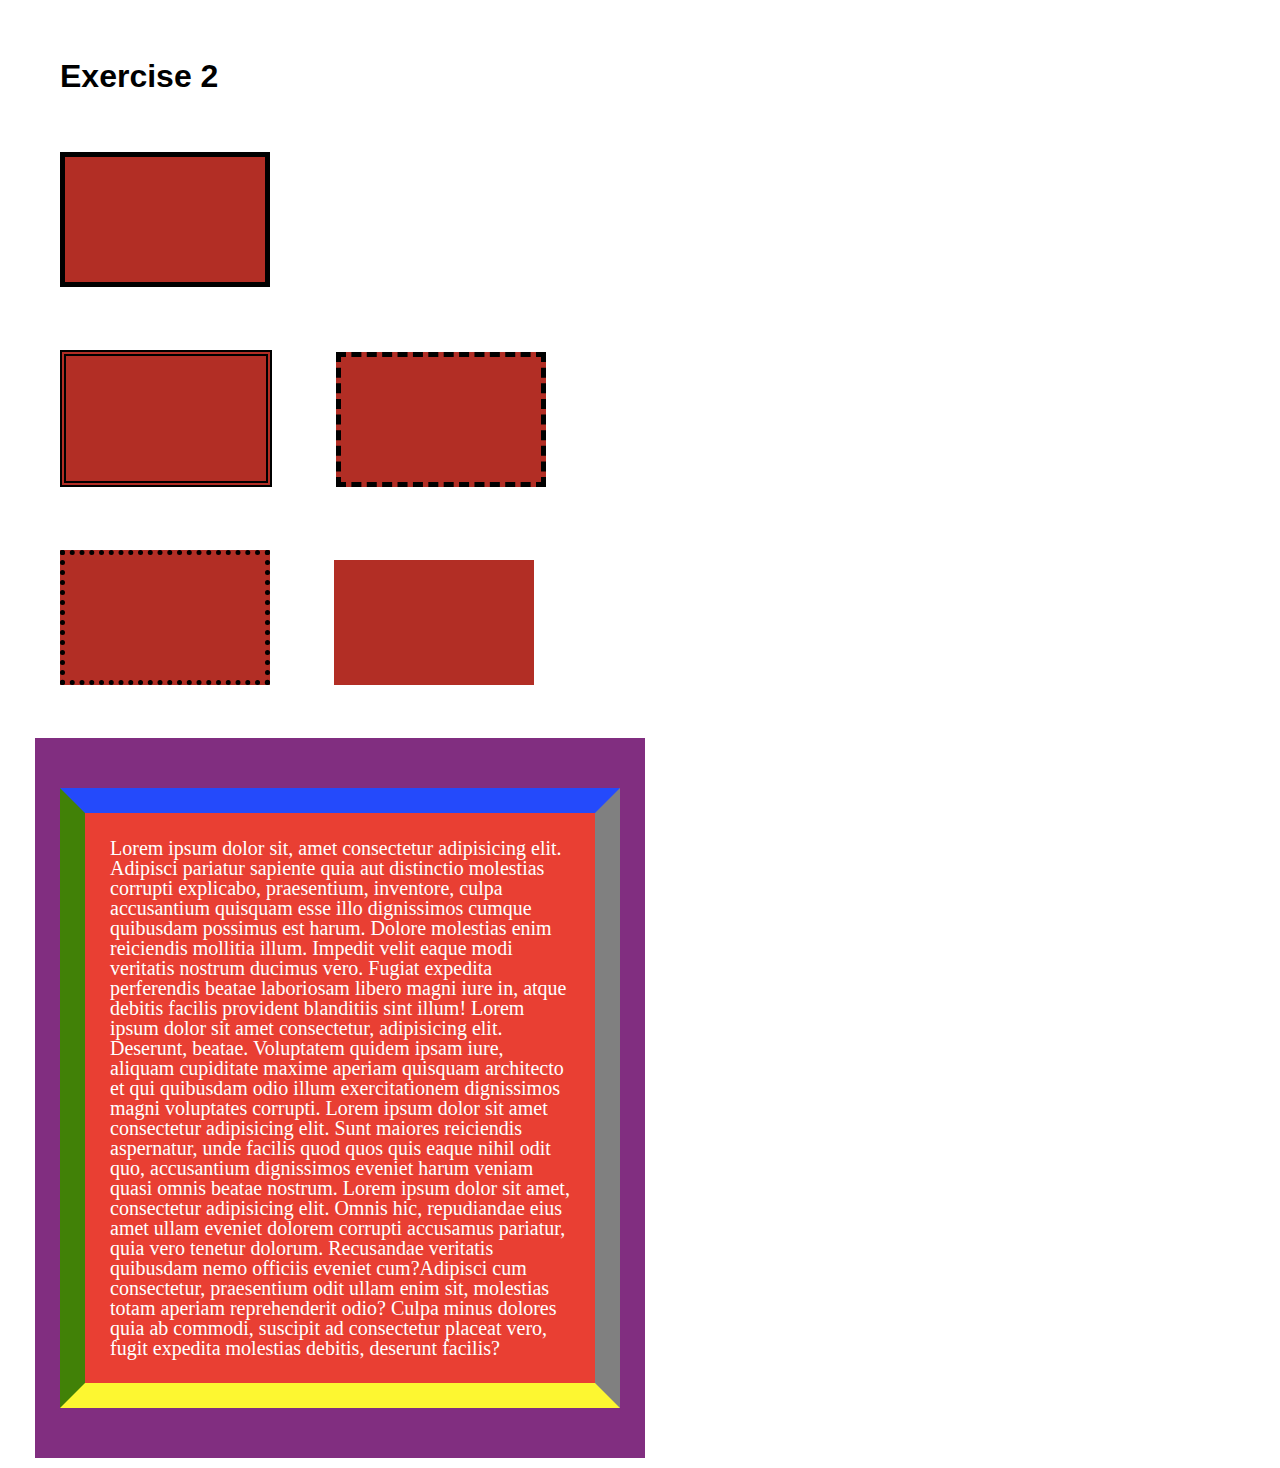
<file: Assignment-Level-2/index.html>
<!DOCTYPE html>
<html lang="en">
<head>
    <meta charset="UTF-8">
    <meta name="viewport" content="width=device-width, initial-scale=1.0">
    <title>Assignment Level 2</title>
    <link rel="stylesheet" href="./assests/stylesheet/main.css">
</head>
<body>
    
    <!-- Header -->
    <header>
        <h1>Exercise 2</h1>
    </header>

    <!-- section 1-->
    <section>
        <div class="container solid-border">

        </div>
    </section>

    <!-- section 2 -->
    <section>
        <div class="container double-border">

        </div>
        <div class="container dashed-border">

        </div>
    </section>

    <!-- section 3 -->
    <section>
        <div class="container dotted-border">

        </div>
        <div class="container">

        </div>
    </section>

    <!-- section 4 -->
    <section class="large">
        <div class="container large-box">
            <p>Lorem ipsum dolor sit, amet consectetur adipisicing elit. Adipisci pariatur sapiente quia aut distinctio molestias corrupti explicabo, praesentium, inventore, culpa accusantium quisquam esse illo dignissimos cumque quibusdam possimus est harum.
            Dolore molestias enim reiciendis mollitia illum. Impedit velit eaque modi veritatis nostrum ducimus vero. Fugiat expedita perferendis beatae laboriosam libero magni iure in, atque debitis facilis provident blanditiis sint illum! Lorem ipsum dolor sit amet consectetur, adipisicing elit. Deserunt, beatae. Voluptatem quidem ipsam iure, aliquam cupiditate maxime aperiam quisquam architecto et qui quibusdam odio illum exercitationem dignissimos magni voluptates corrupti. Lorem ipsum dolor sit amet consectetur adipisicing elit. Sunt maiores reiciendis aspernatur, unde facilis quod quos quis eaque nihil odit quo, accusantium dignissimos eveniet harum veniam quasi omnis beatae nostrum. Lorem ipsum dolor sit amet, consectetur adipisicing elit. Omnis hic, repudiandae eius amet ullam eveniet dolorem corrupti accusamus pariatur, quia vero tenetur dolorum. Recusandae veritatis quibusdam nemo officiis eveniet cum?Adipisci cum consectetur, praesentium odit ullam enim sit, molestias totam aperiam reprehenderit odio? Culpa minus dolores quia ab commodi, suscipit ad consectetur placeat vero, fugit expedita molestias debitis, deserunt facilis? </p>
        </div>
    </section>

</body>
</html>
</file>
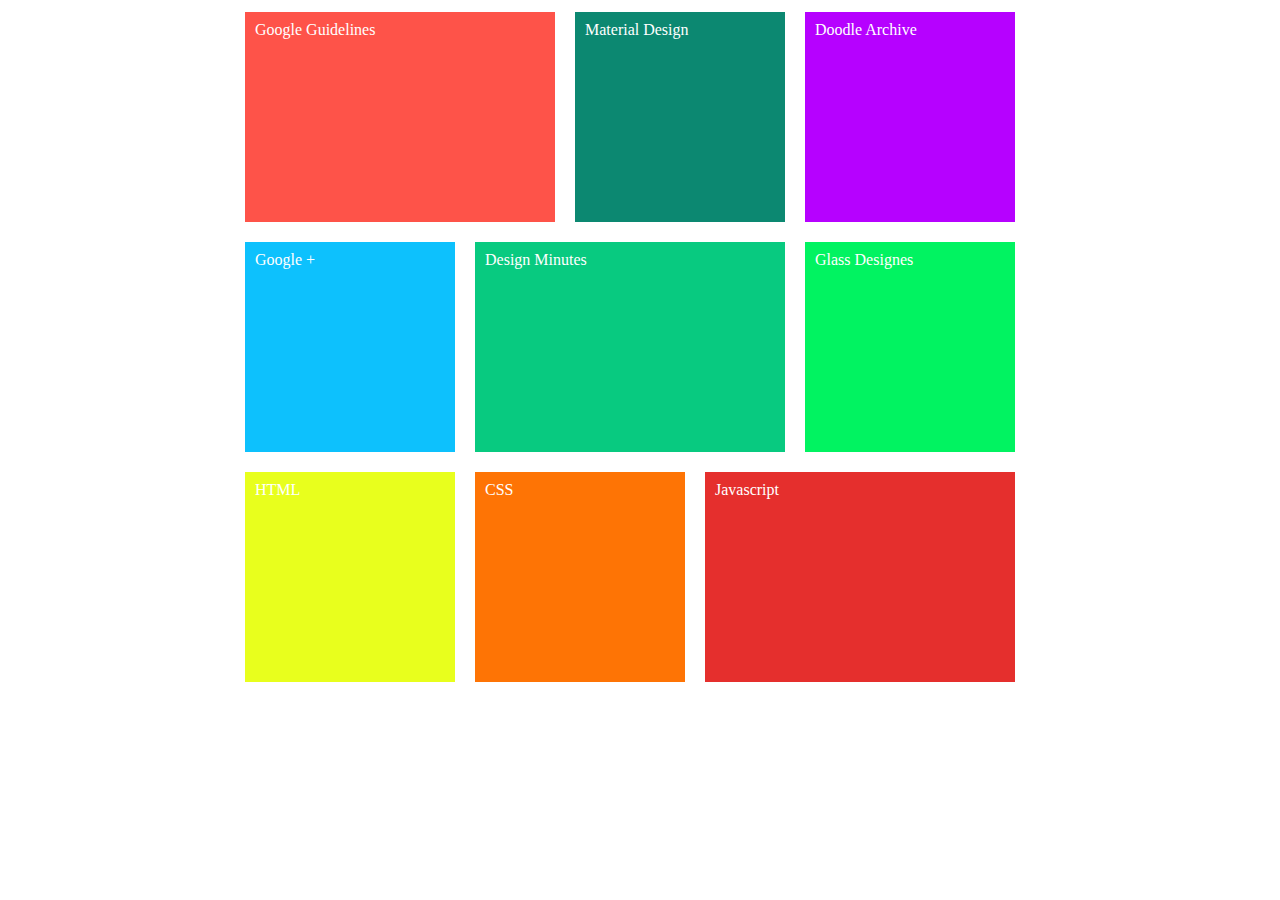
<file: Assignment-Level-3/index.html>
<!DOCTYPE html>
<html lang="en">
<head>
    <meta charset="UTF-8">
    <meta name="viewport" content="width=device-width, initial-scale=1.0">
    <title>Assignment Level 3</title>
    <link rel="stylesheet" href="./assests/style/main.css">
</head>
<body>
    <!-- main -->
    <main>

        <!-- section 1 -->
        <section>
            <div class="box box-large google-guide">
                <p>Google Guidelines</p>
            </div><!--
        --><div class="box material-design">
                <p>Material Design</p>
            </div><!--
        --><div class="box doodle-archive">
                <p>Doodle Archive</p>
            </div>
        </section>

        <!-- section 2 -->
        <section>
            <div class="box google-plus">
                <p>Google +</p>
            </div><!--
        --><div class="box box-large design-minute">
                <p>Design Minutes</p>
            </div><!--
        --><div class="box glass-designes">
                <p>Glass Designes</p>
            </div>
        </section>

        <!-- section 3 -->
        <section>
            <div class="box html">
                <p>HTML</p>
            </div><!--
        --><div class="box css">
                <p>CSS</p>
            </div><!--
        --><div class="box box-large javascript">
                <p>Javascript</p>
            </div>
        </section>
        
    </main>
</body>
</html>
</file>
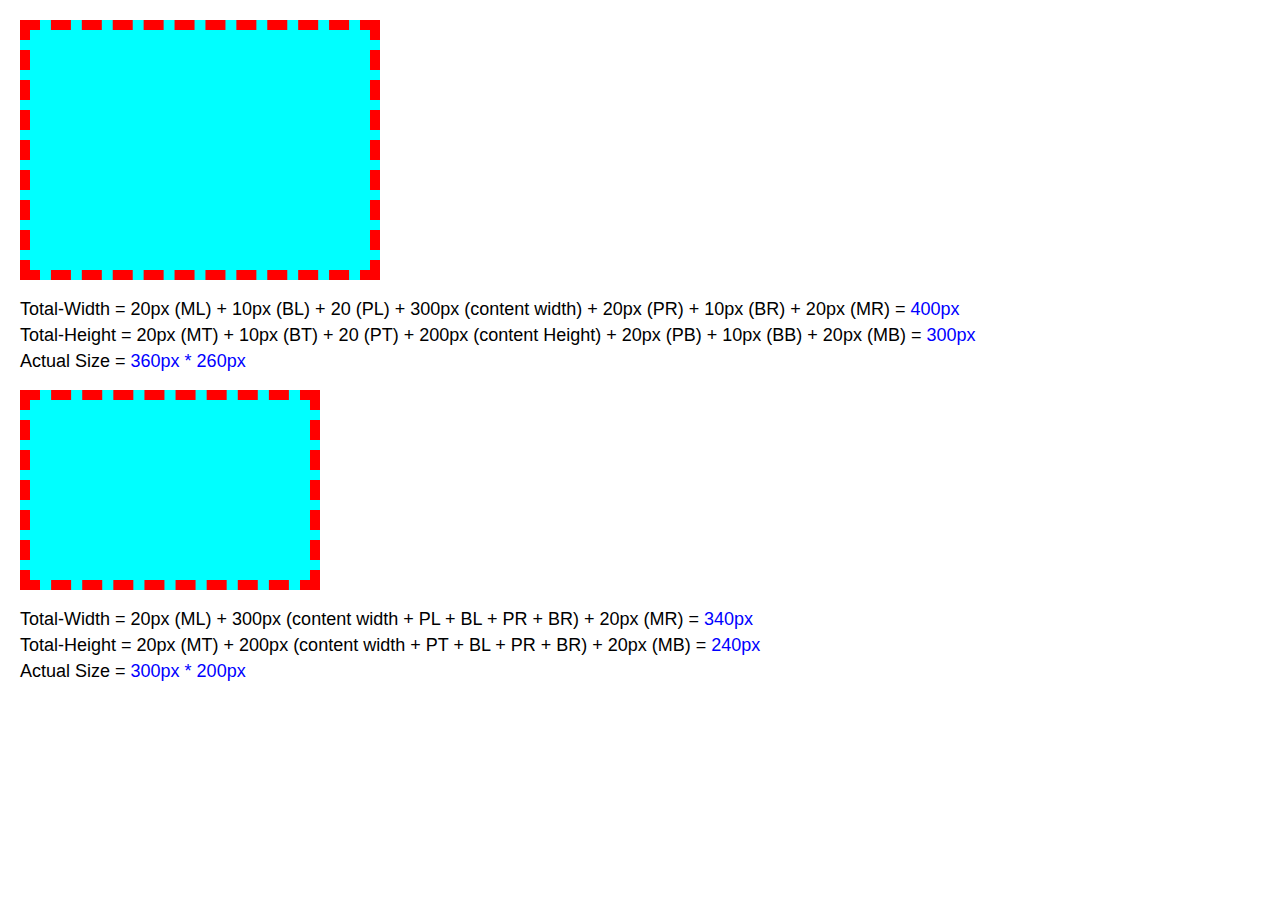
<file: Assignment-Level-4/index.html>
<!DOCTYPE html>
<html lang="en">
<head>
    <meta charset="UTF-8">
    <meta name="viewport" content="width=device-width, initial-scale=1.0">
    <title>Assignment Level 4</title>
    <link rel="stylesheet" href="./assests/stylesheets/main.css">
</head>
<body>
    
    <!-- section context-box -->
    <section>
        <div class="box"></div>
        <h3>Total-Width = 20px (ML) + 10px (BL) + 20 (PL) + 300px (content width) + 20px (PR) + 10px (BR) + 20px (MR) = <span>400px</span></h3>
        <h3>Total-Height = 20px (MT) + 10px (BT) + 20 (PT) + 200px (content Height) + 20px (PB) + 10px (BB) + 20px (MB) =
            <span>300px</span></h3></h3>
        <h3>Actual Size = <span>360px * 260px</span></h3>
    </section>

    <!-- section border-box -->
    <section>
        <div class="box border-box"></div>
        <h3>Total-Width = 20px (ML) + 300px (content width + PL + BL + PR + BR) + 20px (MR) = <span>340px</span></h3>
        <h3>Total-Height = 20px (MT) + 200px (content width + PT + BL + PR + BR) + 20px (MB) = <span>240px</span></h3>
        <h3>Actual Size = <span>300px * 200px</span></h3>
    </section>

</body>
</html>
</file>
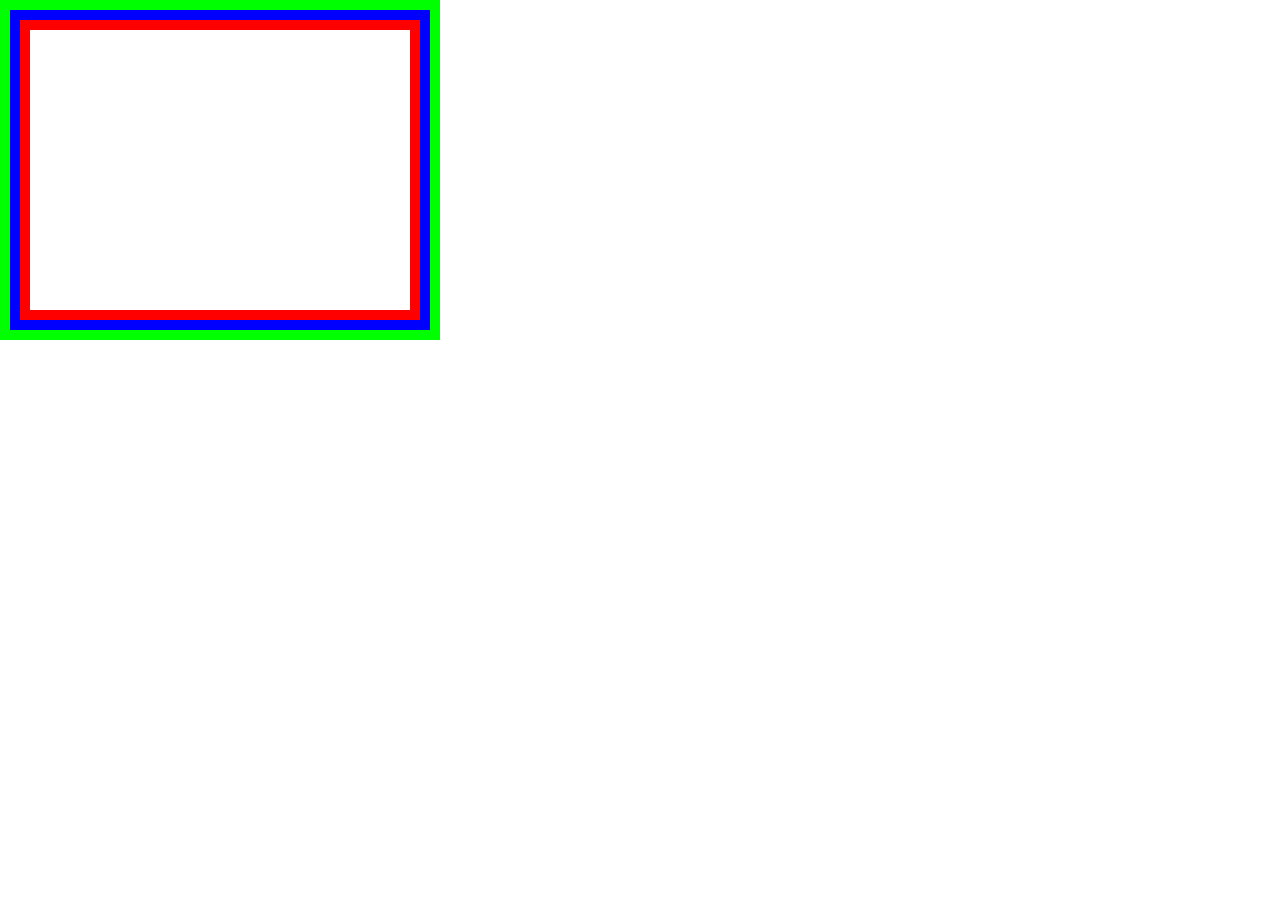
<file: Assignment-Level-5/index.html>
<!DOCTYPE html>
<html lang="en">
<head>
    <meta charset="UTF-8">
    <meta name="viewport" content="width=device-width, initial-scale=1.0">
    <title>Assignment Level 5</title>
    <link rel="stylesheet" href="./assests/stylesheets/main.css">
</head>
<body>
    <div class="box"></div>
</body>
</html>
</file>
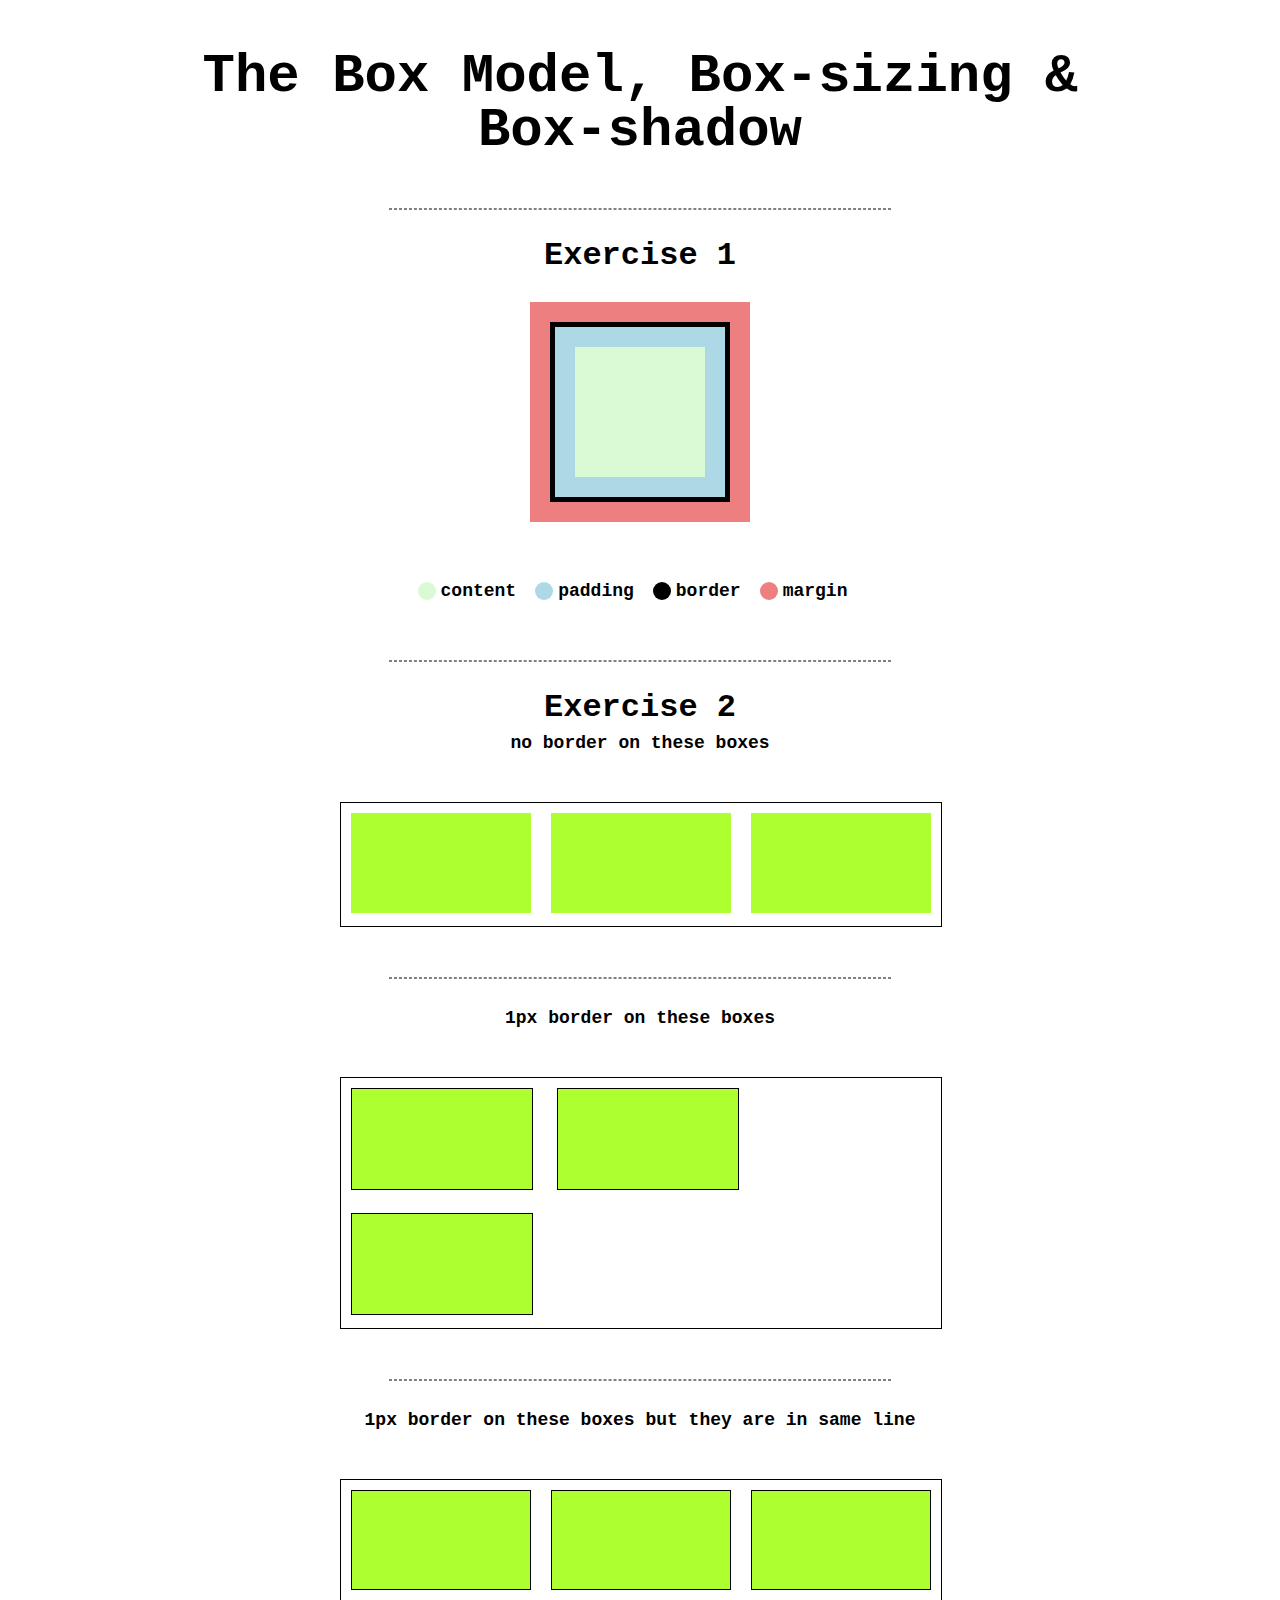
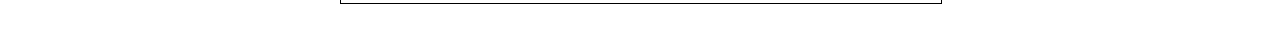
<file: Assignment-Level-6/index.html>
<!DOCTYPE html>
<html lang="en">
<head>
    <meta charset="UTF-8">
    <meta name="viewport" content="width=device-width, initial-scale=1.0">
    <title>Assignment Level 6</title>
    <link rel="stylesheet" href="./assests/stylesheets/main.css">
</head>
<body>
    
    <!-- header -->
    <header>
        <h1 class="primary-heading">
            The Box Model, Box-sizing &amp; Box-shadow
        </h1>
    </header>

    <!-- main -->
    <main>

        <hr>
        <!-- section exercise 1 -->
        <section class="exercise">
            <h3>Exercise 1</h3>
            <div class="square-center">
                <div class="square"></div>
            </div>

            <!-- different color info -->
            <section class="info">
                <span class="content"></span>
                <p>content</p>
                <span class="padding"></span>
                <p>padding</p>
                <span class="border"></span>
                <p>border</p>
                <span class="margin"></span>
                <p>margin</p>
            </section>
        </section>

        <hr>
        <!-- section exercise 2 -->
        <section class="exercise">
            <h3>Exercise 2</h3>
            
            <!-- section child -->
            <section>
                <p class="negative-margin">no border on these boxes</p>
                <section class="parent">
                    <div class="child"></div><!--
                --><div class="child"></div><!--
                --><div class="child"></div>
                </section>
            </section>

            <hr>
            <!-- section child -->
            <section>
                <p>1px border on these boxes</p>
                <section class="parent">
                    <div class="child solid-border"></div>
                    <div class="child solid-border"></div>
                    <div class="child solid-border"></div>
                </section>
            </section>

            <hr>
            <!-- section child -->
            <section>
                <p>1px border on these boxes but they are in same line</p>
                <section class="parent">
                    <div class="child solid-border border-box"></div><!--
                 --><div class="child solid-border border-box"></div><!--
                 --><div class="child solid-border border-box"></div>
                </section>
            </section>

        </section>
    </main>
</body>
</html>
</file>
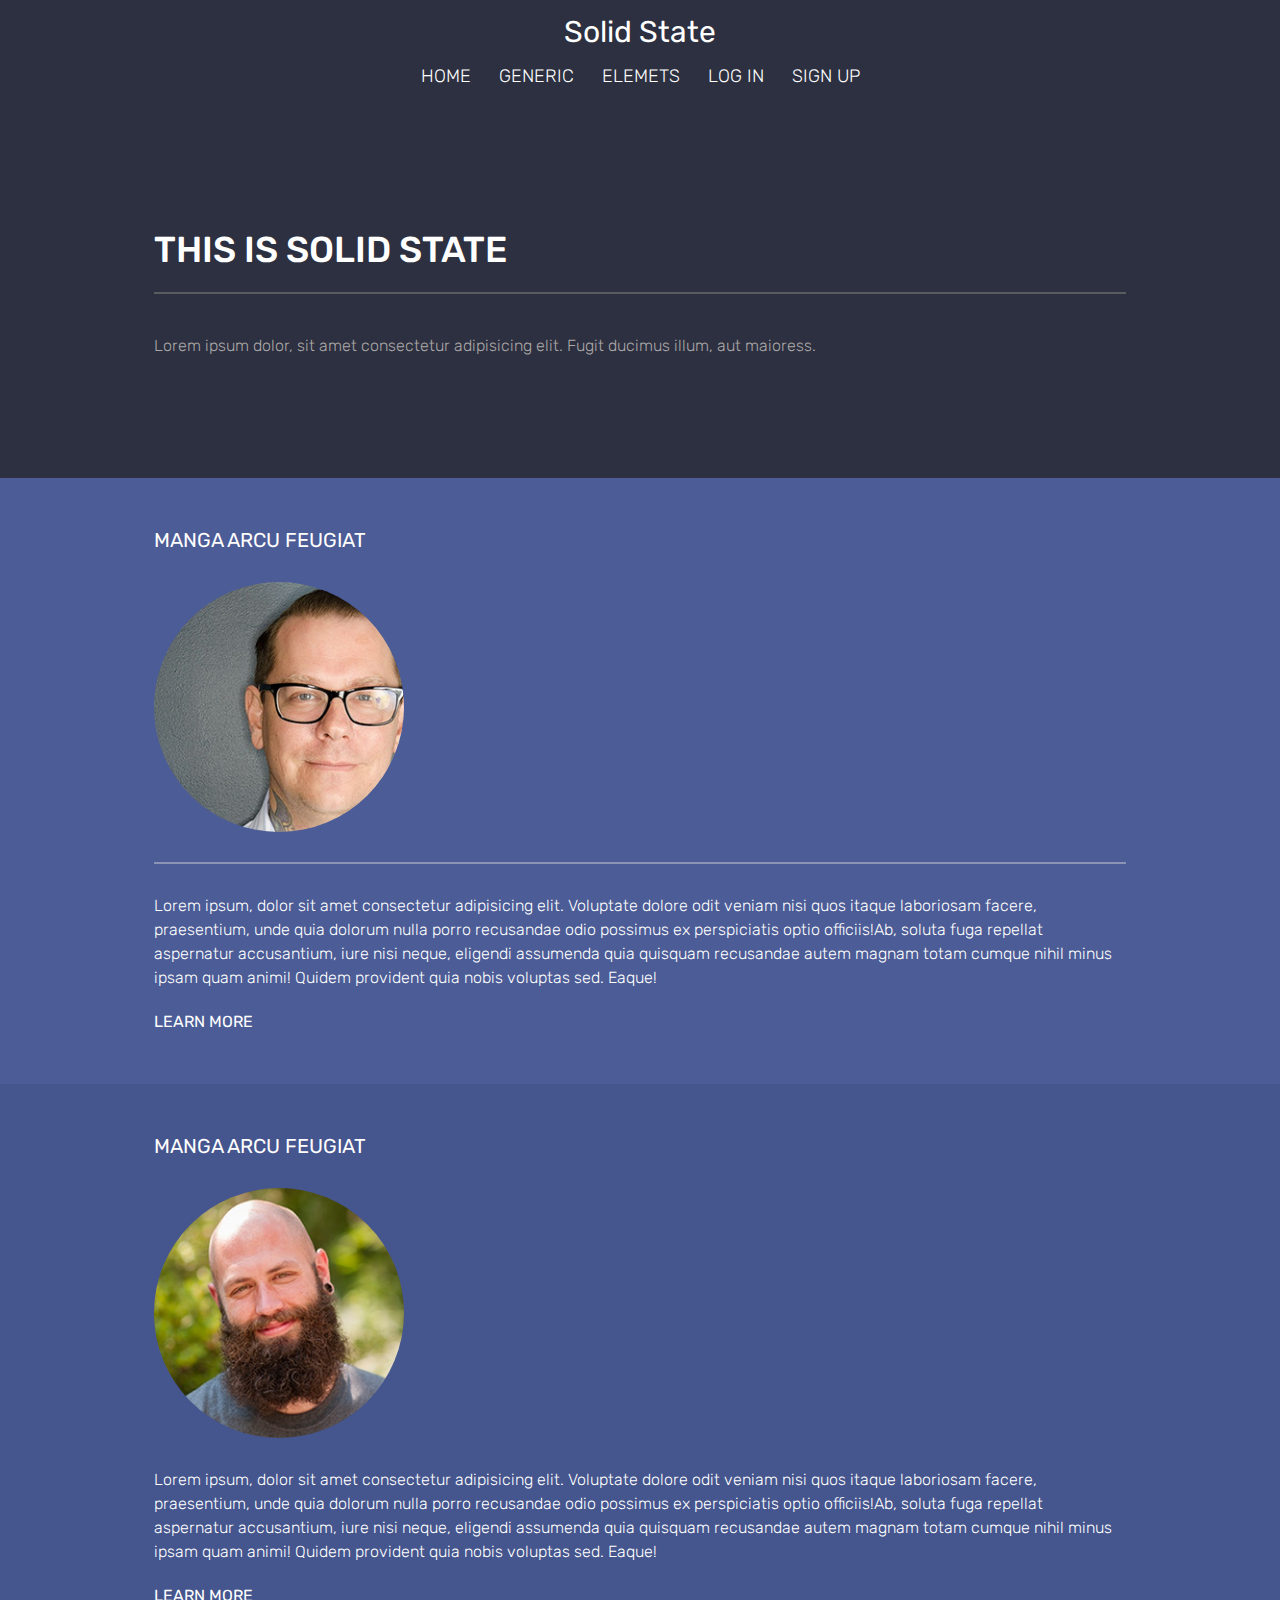
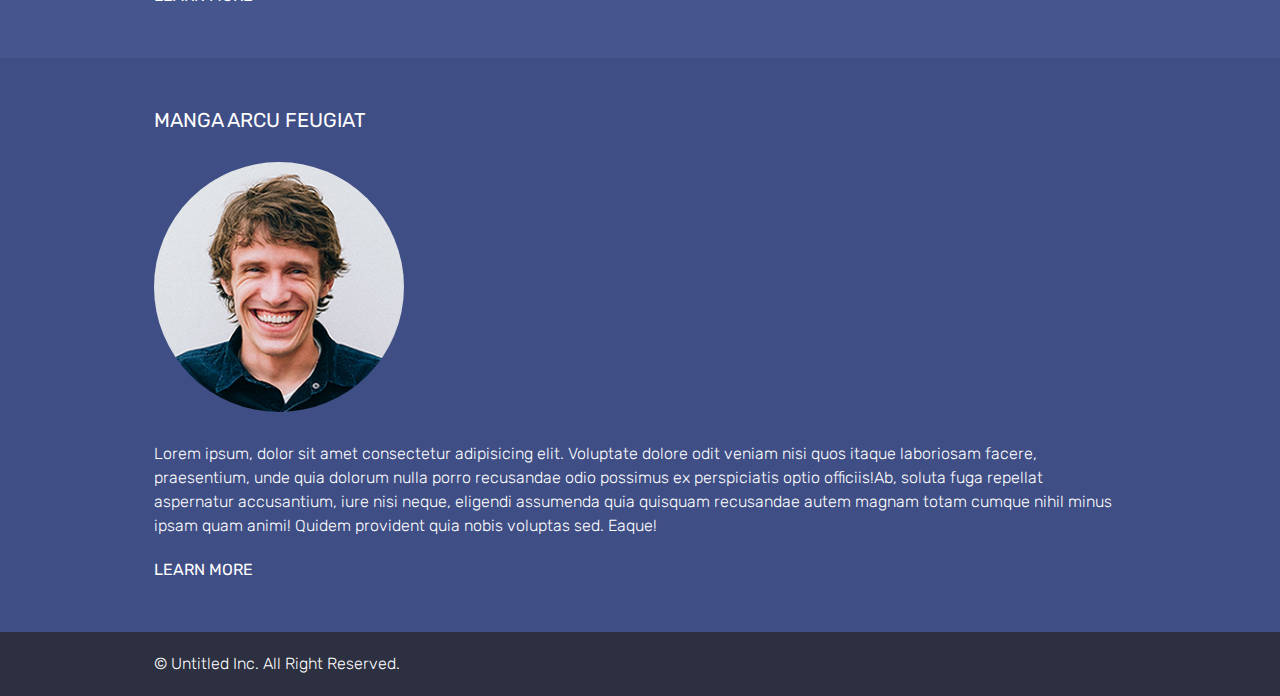
<file: Assignment-Level-7/index.html>
<!DOCTYPE html>
<html lang="en">
<head>
    <meta charset="UTF-8">
    <meta name="viewport" content="width=device-width, initial-scale=1.0">
    <title>Assignment Level 7</title>
    <link rel="stylesheet" href="./assests/stylesheets/main.css">
</head>
<body>
    
    <!-- header -->
    <header>
        <h2 class="logo">Solid State</h2>
        <!-- nav -->
        <nav class="primary-nav">
            <ul>
                <li class="nav-item">
                    <a href="#">Home</a>
                </li>
                <li class="nav-item">
                    <a href="#">Generic</a>
                </li>
                <li class="nav-item">
                    <a href="#">Elemets</a>
                </li>
                <li class="nav-item">
                    <a href="#">Log In</a>
                </li>
                <li class="nav-item">
                    <a href="#">Sign Up</a>
                </li>
            </ul>
        </nav>
    </header>

    <!-- main -->
    <main>
        <!-- section heading -->
        <section class="section-heading">
            <h1>This is Solid State</h1>
            <hr>
            <p>Lorem ipsum dolor, sit amet consectetur adipisicing elit. Fugit ducimus illum, aut maioress.</p>
        </section>

        <!-- Article Section -->
        <section>
            <article class="article article-1">
                <h3>Manga Arcu Feugiat</h3>
                <img src="./assests/images/aaron-irizarry.jpg" alt="aaron-irizarry">
                <hr>
                <p>Lorem ipsum, dolor sit amet consectetur adipisicing elit. Voluptate dolore odit veniam nisi quos itaque laboriosam facere, praesentium, unde quia dolorum nulla porro recusandae odio possimus ex perspiciatis optio officiis!Ab, soluta fuga repellat aspernatur accusantium, iure nisi neque, eligendi assumenda quia quisquam recusandae autem magnam totam cumque nihil minus ipsam quam animi! Quidem provident quia nobis voluptas sed. Eaque!</p>
                <a href="#">Learn More</a>
            </article>
            <article class="article article-2">
                <h3>Manga Arcu Feugiat</h3>
                <img src="./assests/images/adam-connor.jpg" alt="adam-connor">
                <p>Lorem ipsum, dolor sit amet consectetur adipisicing elit. Voluptate dolore odit veniam nisi quos itaque laboriosam facere, praesentium, unde quia dolorum nulla porro recusandae odio possimus ex perspiciatis optio officiis!Ab, soluta fuga repellat aspernatur accusantium, iure nisi neque, eligendi assumenda quia quisquam recusandae autem magnam totam cumque nihil minus ipsam quam animi! Quidem provident quia nobis voluptas sed. Eaque!</p>
                <a href="#">Learn More</a>
            </article>
            <article class="article article-3">
                <h3>Manga Arcu Feugiat</h3>
                <img src="./assests/images/aj-self.jpg" alt="aj-self">
                <p>Lorem ipsum, dolor sit amet consectetur adipisicing elit. Voluptate dolore odit veniam nisi quos itaque laboriosam facere, praesentium, unde quia dolorum nulla porro recusandae odio possimus ex perspiciatis optio officiis!Ab, soluta fuga repellat aspernatur accusantium, iure nisi neque, eligendi assumenda quia quisquam recusandae autem magnam totam cumque nihil minus ipsam quam animi! Quidem provident quia nobis voluptas sed. Eaque!</p>
                <a href="#">Learn More</a>
            </article>
        </section>
    </main>

    <!-- footer -->
    <footer>
        <p>&copy; Untitled Inc. All Right Reserved.</p>
    </footer>
</body>
</html>
</file>
<file: Assignment-Level-2/assests/stylesheet/main.css>
@import url(./reset.css);

/* Custom CSS */

h1 {
    font-size: 32px;
    font-weight: 900;
    font-family: 'Gill Sans', 'Gill Sans MT', Calibri, 'Trebuchet MS', sans-serif;
}

header,
section {
    margin: 60px 0;
}

.container {
    display: inline-block;
    background-color: #b22e25;
    width: 200px;
    height: 125px;
}

.container,
header {
    margin-left: 60px;
}

.solid-border {
    border: 5px solid #000;
}

.double-border {
    border: 6px double #000;
}

.dashed-border {
    border: 5px dashed #000;
}

.dotted-border {
    border: 5px dotted #000;
}

.large {
    margin-top: 100px;
}

.large-box {
    width: 460px;
    height: auto;
    color: #fff;
    font-size: 20px;
    line-height: 20px;
    padding: 25px;
    background-color: #e93f33;
    border-top: 25px solid #244afb;
    border-right: 25px solid #808080;
    border-bottom: 25px solid #fdf731;
    border-left: 25px solid #418107;
    box-shadow: 0px 25px 0px 25px #812e80, 0px -25px 0px 25px #812e80;
}
</file>
<file: Assignment-Level-3/assests/style/main.css>
@import url(./reset.css);

/* Custom CSS */
main {
    width: 810px;
    margin: 2px auto;
}

.box {
    display: inline-block;
    width: 200px;
    height: 200px;
    background-color: aqua;
    margin: 10px;
    color: #fff;
    padding: 10px 0 0 10px;
}

.box-large {
    width: 300px;
    height: 200px;
    background-color: rgb(97, 163, 163);
}

.google-guide {
    background-color: #fe5349;
}

.material-design {
    background-color: #0c8871;
}

.doodle-archive {
    background-color: #b601ff;
}

.google-plus {
    background-color: #0dc1fd;
}

.design-minute {
    background-color: #08ca80;
}

.glass-designes {
    background-color: #01f361;
}

.html {
    background-color: #e8ff1d;
}

.css {
    background-color: #fe7405;
}

.javascript {
    background-color: #e52f2d;
}
</file>
<file: Assignment-Level-4/assests/stylesheets/main.css>
@import url(./reset.css);

/* custom style */

.box {
    width: 300px;
    height: 200px;
    padding: 20px;
    border: 10px dashed red;
    margin: 20px;
    background-color: #0ff;
}

/* box-sizing: border-box */

.border-box {
    box-sizing: border-box;
}

h3 {
    font-size: 18px;
    font-weight: 100;
    font-family: 'Franklin Gothic Medium', 'Arial Narrow', Arial, sans-serif;
    margin: 8px 20px;
}

span {
    color: #00f;
}
</file>
<file: Assignment-Level-5/assests/stylesheets/main.css>
@import url(./reset.css);

/* custom style */

.box {
    box-sizing: border-box;
    width: 400px;
    height: 300px;
    padding: 20px;
    border: 10px solid #f00;
    margin: 20px;
    outline: 10px solid #00f;
    box-shadow: 0px 0px 0px 20px #0f0;
}
</file>
<file: Assignment-Level-6/assests/stylesheets/main.css>
@import url(./reset.css);

/* custom style */

header,
main {
    width: 80%;
    margin: 50px auto;
}

h1,
h3,
p {
    font-family: 'Courier New', Courier, monospace;
    color: #000;
    text-align: center;
    margin: 30px auto;
}


h1 {
    font-size: 54px;
    font-weight: 800;
}

h3 {
    font-size: 32px;
    font-weight: 700;
}

p {
    font-size: 18px;
    font-weight: 600;
}

.exercise,
.parent {
    width: 600px;
    margin: 0 auto;
}

/* Exercise 2 */

.parent {
    border: 1px solid #000;
    margin: 50px 0;
}

.border-box {
    box-sizing: border-box;
}

.child {
    display: inline-block;
    width: 180px;
    height: 100px;
    margin: 10px;
    background-color: greenyellow;
}

.solid-border {
    border: 1px solid #000;
}

hr {
    width: 500px;
    margin: auto;
    border: 1px dashed gray;
}

.negative-margin {
    margin-top: -20px;
}

/* Exercise 1 */
.square {
    box-sizing: border-box;
    width: 180px;
    height: 180px;
    background-color: #dafad4;
    padding: 20px;
    border: 5px solid black;
    margin: 20px;
    box-shadow: inset 0px 0px 0px 20px #add8e6, 0px 0px 0px 20px #ed7f80;
}

/* How I center a square which already has margin  
    & not want to auto or something I wrapped a 
    square a parent & I know its parent have 600px width
    & my square is width of 220px 
    so the available space is 
    (600-220 = 380px/ 2 = 190px ML & LR) 
*/

.square-center {
    margin: 50px 190px;
}

.info {
    margin: 50px auto 30px;
    text-align: center;
}

.info p,
.info span{
    display: inline-block;
    vertical-align: middle;
    margin-right: 15px;
}

.info span {
    width: 18px;
    height: 18px;
    border-radius: 50%;
    margin-right: 1px;
}

.content {
    background-color: #dafad4;
}

.padding {
    background-color: #add8e6;
}

.border {
    background-color: #000;
}

.margin {
    background-color: #ed7f80;
}
</file>
<file: Assignment-Level-7/assests/stylesheets/main.css>
@import url(./reset.css);
@import url('https://fonts.googleapis.com/css2?family=Rubik:wght@300;400;500;700;900&display=swap');

/* Custom Style */


body {
    background-color: #2d3040;
    color: #fff;
    font-family: 'Rubik', sans-serif;
    line-height: 24px;
}

h1,
h3,
a,
li {
    text-transform: uppercase;
}

h1 {
    font-size: 36px;
    font-weight: 500;
}

h2 {
    font-size: 30px;
    font-weight: 300px;
}

h3 {
    font-size: 20px;
    font-weight: 400;
}

p {
    font-size: 16px;
    font-weight: 100;
    
}

.nav-item {
    font-size: 18px;
    font-weight: 100;
}

header,
.section-heading,
.article,
footer {
    padding: 20px 12%;
}

/* Header */

header {
    text-align: center;
}

.nav-item {
    display: inline-block;
    margin: 20px 12px;
}

.nav-item a {
    text-decoration: none;
    color: #fff;
}

/* section heading */

.section-heading {
    margin: 60px 0;
}

.section-heading h1 {
    margin: 30px 0;
}

.section-heading hr {
    border: 1px solid rgba(105, 105, 105, 0.76);
}

.section-heading p {
    margin: 40px 0 40px;
    color: rgb(172, 168, 168);
}

/* main */

.article h3{
    margin: 30px 0 15px;
}

.article img {
    display: block;
    width: 250px;
    height: 250px;
    border-radius: 50%;
    margin: 30px 0;
}

.article hr {
    border: 0.5px solid rgba(223, 221, 221, 0.438);
    margin: 15px 0 30px;
}

.article a {
    display: block;
    color: #fff;
    text-decoration: none;
    margin: 20px 0 30px;
}

.article-1 {
    background-color: #4c5c96;
}

.article-2 {
    background-color: #45558d;
}

.article-3 {
    background-color: #3f4e85;
}
</file>
